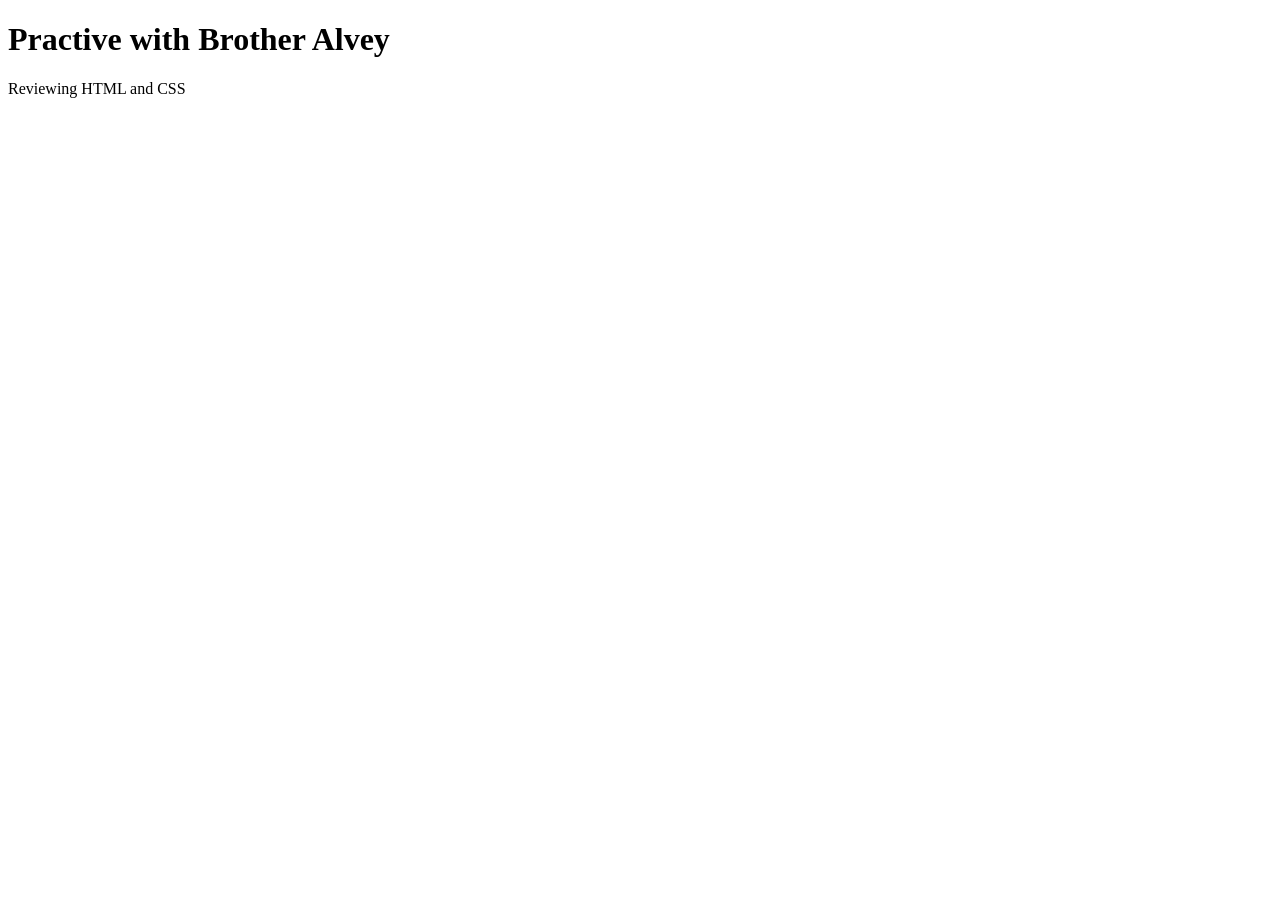
<file: alvey/index.html>
<!DOCTYPE html>
<html lang="en">
<head>
    <meta charset="UTF-8">
    <meta name="viewport" content="width=<device-width>, initial-scale=1.0">
    <title>Document</title>
</head>
<body>
    <h1>Practive with Brother Alvey</h1>

    <p>Reviewing HTML and CSS</p>
</body>
</html>
</file>
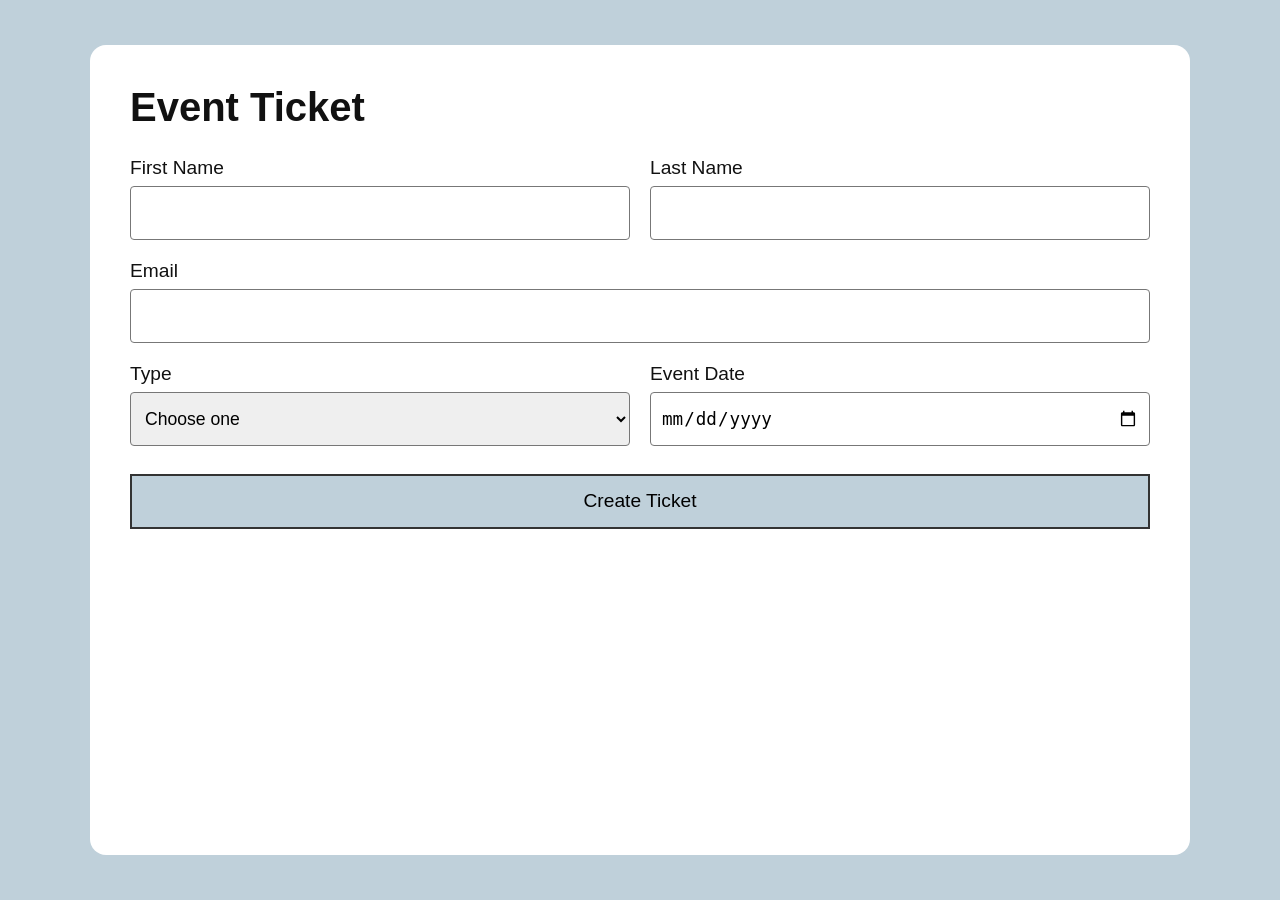
<file: ticket/index.html>
<!DOCTYPE html>
<html lang="en">
<head>
  <meta charset="UTF-8">
  <meta name="viewport" content="width=device-width, initial-scale=1.0">
  <title>Event Ticket</title>
  <link rel="stylesheet" href="styles.css">
  <link rel="icon" href="favicon.svg" type="image/svg+xml">
  <script src="ticket.js" defer></script>
</head>
<body>
  <main class="form-card">
    <h1>Event Ticket</h1>

    <form id="event-form" novalidate>
      <div class="form-grid">
        <div class="field">
          <label for="first-name">First Name</label>
          <input id="first-name" name="firstName" type="text"
            minlength="2" maxlength="30"
            pattern="[A-Za-z][A-Za-z '\-]*" required>
        </div>

        <div class="field">
          <label for="last-name">Last Name</label>
          <input id="last-name" name="lastName" type="text"
            minlength="2" maxlength="30"
            pattern="[A-Za-z][A-Za-z '\-]*" required>
        </div>

        <div class="field full-width">
          <label for="email">Email</label>
          <input id="email" name="email" type="email"
            maxlength="80" required>
        </div>

        <div class="field">
          <label for="type">Type</label>
          <select id="type" name="type" required>
            <option value="">Choose one</option>
            <option value="student">Student</option>
            <option value="guest">Guest</option>
          </select>
        </div>

        <div class="field">
          <label for="event-date">Event Date</label>
          <input id="event-date" name="eventDate"
            type="date" required>
        </div>

        <div class="field full-width" id="identity-field" hidden>
          <label for="identity" id="identity-label">Student I#</label>
          <input id="identity" name="identity" type="text" required disabled>
          <small id="identity-help"></small>
        </div>
      </div>

      <button type="submit">Create Ticket</button>
    </form>

    <div id="errors" class="errors" role="alert" hidden></div>

    <section id="ticket" class="ticket" hidden>
      <h2>Ticket Created!</h2>
      <p id="ticket-name"></p>
      <p id="ticket-type"></p>
      <p id="ticket-date"></p>
      <p id="ticket-email"></p>
    </section>
  </main>
</body>
</html>
</file>
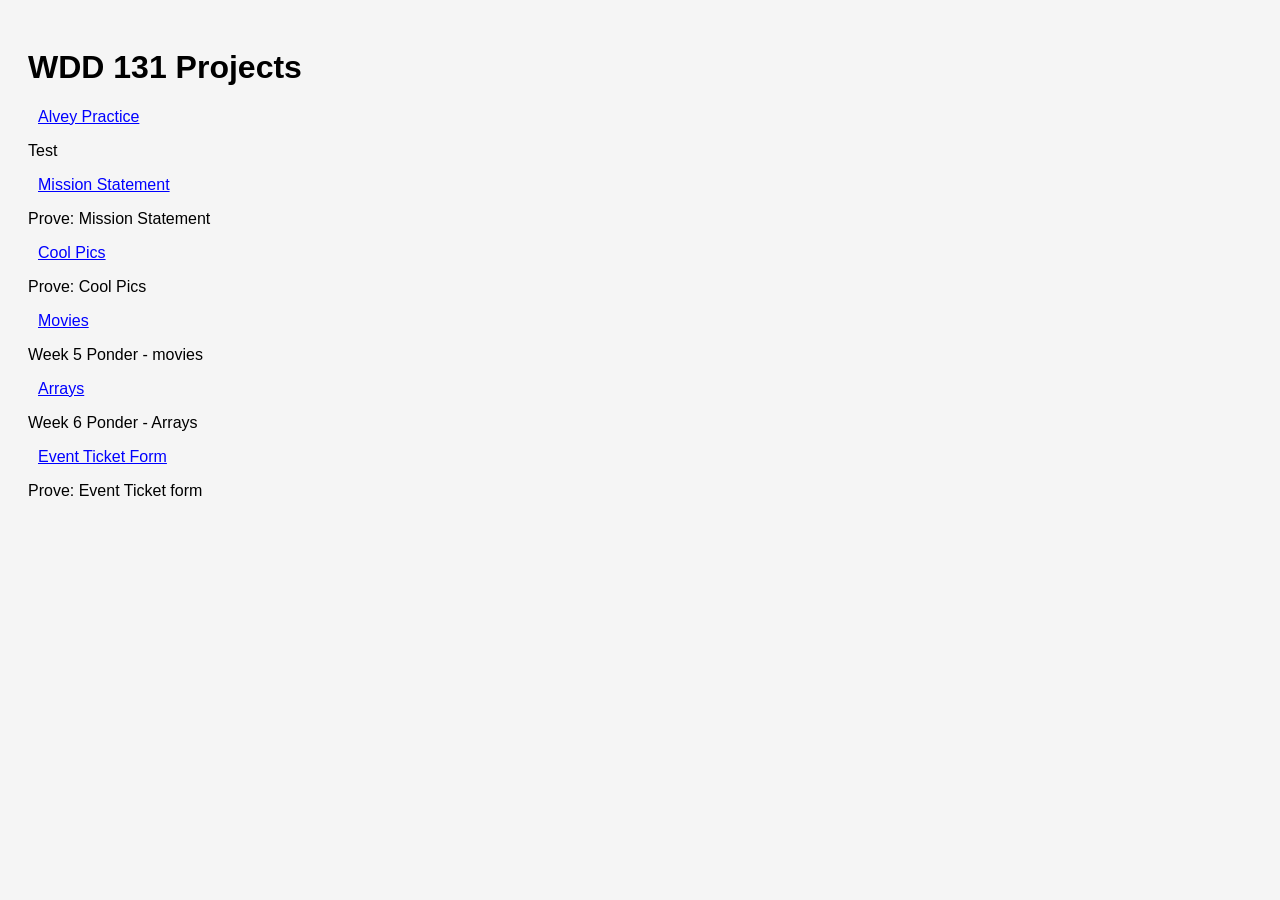
<file: index1.html>
<!DOCTYPE html>
<html lang="en">
<head>
    <meta charset="UTF-8">
    <meta name="viewport" content="width=device-width, initial-scale=1.0">
    <title>Main Page</title>

    <style>
        body {
            font-family: Arial, sans-serif;
            background-color: #f5f5f5;
            padding: 20px;
        }

        a {
            color: blue;
            display: block;
            margin: 10px;
        }
    </style>
</head>
<body>

    <h1>WDD 131 Projects</h1>

    <a href="alvey/index.html">Alvey Practice</a>
    <p>Test</p>
    <a href="mission/index.html">Mission Statement</a>
    <p>Prove: Mission Statement</p>
    <a href="coolpics/index.html">Cool Pics</a>
    <p>Prove: Cool Pics</p>
    <a href="week5/index.html">Movies</a>
    <p>Week 5 Ponder - movies</p>
    <a href="week6/array.html">Arrays</a>
    <p> Week 6 Ponder - Arrays</p>
    <a href="eventform/index.html">Event Ticket Form</a>
    <p>Prove: Event Ticket form</p>

</body>
</html>
</file>
<file: ticket/styles.css>
* {
  box-sizing: border-box;
}

body {
  margin: 0;
  min-height: 100vh;
  padding: 5vh 4vw;
  display: flex;
  justify-content: center;
  background: #bfd0da;
  font-family: Arial, sans-serif;
  color: #111;
}

.form-card {
  width: min(100%, 1100px);
  padding: 40px;
  background: white;
  border-radius: 16px;
}

h1 {
  margin-top: 0;
  font-size: 2.5rem;
}

.form-grid {
  display: grid;
  grid-template-columns: repeat(2, 1fr);
  gap: 20px;
}

.field {
  display: flex;
  flex-direction: column;
  gap: 7px;
}

.full-width {
  grid-column: 1 / -1;
}

label {
  font-size: 1.2rem;
}

input, select {
  width: 100%;
  min-height: 54px;
  padding: 10px;
  border: 1px solid #777;
  border-radius: 4px;
  font-size: 1.1rem;
}

input:focus, select:focus {
  outline: 3px solid #3979bd;
}

button {
  width: 100%;
  min-height: 55px;
  margin-top: 28px;
  background: #bfd0da;
  border: 2px solid #333;
  font-size: 1.2rem;
  cursor: pointer;
}

button:hover {
  background: #a9c0ce;
}

.errors {
  margin-top: 20px;
  padding: 15px;
  background: #fff0ee;
  border-left: 5px solid #b42318;
  color: #8c1d16;
}

.ticket {
  margin-top: 25px;
  padding: 20px;
  border: 2px dashed #3979bd;
}

[hidden] {
  display: none !important;
}

@media (max-width: 650px) {
  .form-card {
    padding: 20px;
  }

  .form-grid {
    grid-template-columns: 1fr;
  }

  .full-width {
    grid-column: auto;
  }
}
</file>
